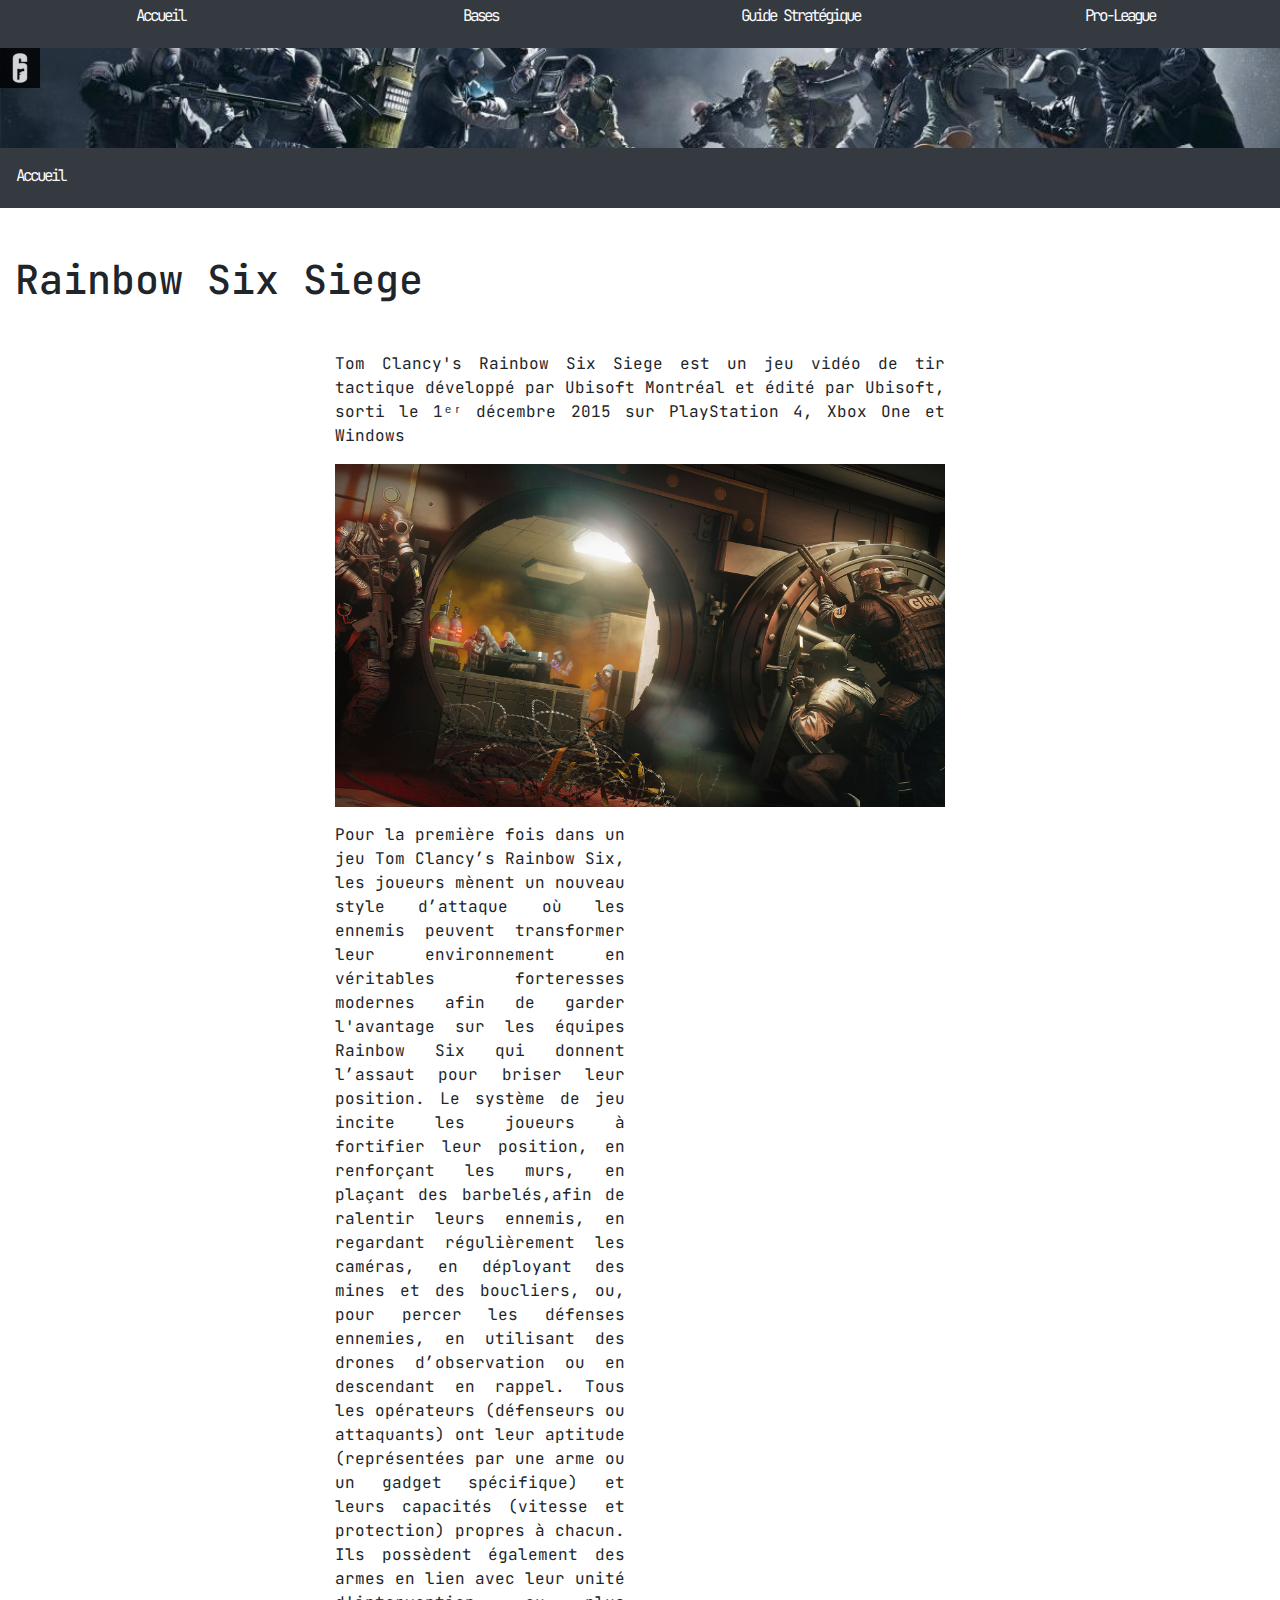
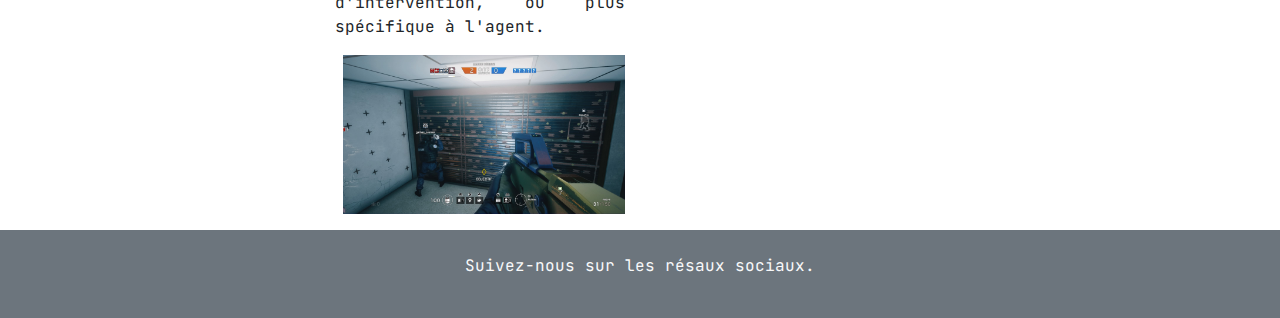
<file: index.html>
<!DOCTYPE html>
<html lang="fr">

<head>
    <meta charset="UTF-8">
    <meta name="viewport"
        content="width=device-width, initial-scale=1.0">
    <title>Rainbow Six Siège</title>
    <link rel="stylesheet"
    href="https://cdnjs.cloudflare.com/ajax/libs/font-awesome/5.15.1/css/all.min.css"
    integrity="sha512-+4zCK9k+qNFUR5X+cKL9EIR+ZOhtIloNl9GIKS57V1MyNsYpYcUrUeQc9vNfzsWfV28IaLL3i96P9sdNyeRssA=="
    crossorigin="anonymous" />
<link rel="stylesheet"
    href="css/bootstrap.css">
<link rel="stylesheet"
    href="css/style.css">
<link rel="preconnect"
    href="https://fonts.gstatic.com">
<link rel="preconnect"
    href="https://fonts.gstatic.com">
<link href="https://fonts.googleapis.com/css2?family=JetBrains+Mono:wght@200&display=swap"
    rel="stylesheet">


</head>

<body>
    <header class="bg-dark">

        <div class="tete">
            <a href="../index.html"> <img src="./img/logor6.png"
                    alt="logoR6"
                    id="logoR6"></a>
        </div>
        <nav class="container-fluid bg-dark  " id="testScroll">
            <ul class="row list-unstyled text-center">
                <li class="col py-1 "> <a href="#"
                        class="text-light"> Accueil</a></li>
                <li class="col py-1 "> <a href="./page/Bases.html"
                        class="text-light"> Bases</a></li>
                <li class="col py-1 "> <a href="./page/GuideStrateg.html"
                        class="text-light"> Guide Stratégique</a></li>
                <li class="col py-1 "> <a href="./page/ProLeague.html"
                        class="text-light"> Pro-League</a></li>
            </ul>
        </nav>
        <nav aria-label="breadcrumb" class="mt-3">
            <ul class="breadcrumb  bg-dark mb-0 pt-0">
                <li class="breadcrumb-item"> <a class="text-light pb-2"
                        href="./index.html"> Accueil </a></li>
            </ul>
        </nav>
    </header>

    <main>
        <div class="container-fluid">
            <div class="row">
                <h1 class="col-12 center my-5">Rainbow Six Siege</h1>
                <p class="col-12 col-sm-10 offset-sm-1 col-md-10 offset-md-1 col-lg-8 offset-lg-2 
                 col-xl-6 offset-xl-3 text-justify">
                    Tom Clancy's Rainbow Six Siege est un
                    jeu vidéo de tir tactique développé par
                    Ubisoft Montréal et édité par Ubisoft,
                    sorti le 1ᵉʳ décembre 2015 sur
                    PlayStation 4, Xbox One et Windows
                </p>
                <img src="./img/R6banktero.jpg"
                    class="col-12 col-sm-10 offset-sm-1 
                col-md-9 col-lg-4 offset-lg-2 col-xl-6 offset-xl-3 mb-3"
                    alt="Image Jeu">
            </div>
        </div>

        <div class="container-fluid">
            <div class="row align-items-center">
                <p class="col-12 col-sm-10 offset-sm-1 col-md-10 offset-md-1 col-lg-8 offset-lg-2 
           col-xl-3 offset-xl-3 text-justify">
                    Pour la première fois dans un jeu
                    Tom Clancy’s Rainbow Six, les joueurs
                    mènent un nouveau style d’attaque
                    où les ennemis peuvent transformer
                    leur environnement en véritables
                    forteresses modernes afin de garder
                    l'avantage sur les équipes Rainbow Six
                    qui donnent l’assaut pour briser leur
                    position. Le système de jeu incite les
                    joueurs à fortifier leur position, en
                    renforçant les murs, en plaçant des
                    barbelés,afin de ralentir leurs ennemis,
                    en regardant régulièrement les caméras,
                    en déployant des mines et des boucliers,
                    ou, pour percer les défenses ennemies,
                    en utilisant des drones d’observation ou
                    en descendant en rappel. Tous les
                    opérateurs (défenseurs ou attaquants)
                    ont leur aptitude (représentées par une
                    arme ou un gadget spécifique) et leurs
                    capacités (vitesse et protection) propres
                    à chacun. Ils possèdent également des
                    armes en lien avec leur
                    unité d'intervention, ou plus spécifique
                    à l'agent.</p>
            </div>
            <img src="./img/renforcementr6.jpg"
                class="col-12 col-sm-10 offset-sm-1 
            col-md-8 offset-md-2 col-lg-4 offset-lg-2 col-xl-3 offset-xl-3 mb-3"
                alt="renforcement">
        </div>



    </main>
    <footer class="bg-secondary text-light">
        <div class="container-fluid text-center p-4 ">
            <p>Suivez-nous sur les résaux sociaux.</p>
            <a href="https://www.facebook.com/Rainbow6France/?brand_redir=10345222756"><i class="fab fa-facebook-square fa-4x"></i></a>
            <a href="https://www.instagram.com/rainbowsix_fr/"><i class="fab fa-instagram fa-4x"></i></a>
            <a href="https://twitter.com/rainbow6fr"
                class="text-info"><i class="fab fa-twitter fa-4x"></i></a>
            <a href="https://www.youtube.com/RainbowSixFrance"
                class="text-danger"><i class="fab fa-youtube fa-4x"></i></a>
        </div>
    </footer>

    
    <script src="js/jquery-3.5.1.js"></script>
    <script src="js/bootstrap.js"></script>
</body>

</html>
</file>
<file: css/style.css>
/* test */

/* reset */
* { padding:0;
  margin: 0;
text-decoration:none;
list-style-type:none;}


/* En tete de page  */
* {font-family: 'JetBrains Mono', monospace;}

#testScroll{ position:fixed;
             top:0;
             z-index: 1;
}
body {margin-top: 48px;}
.tete {
    height: 100px;
    background-image: url("../img/headers.jpg");
    background-size: cover;
    background-position: center;
    background-repeat: no-repeat;
}

#logoR6 { width:40px;
    opacity:0.8;
    
  
  }

li {letter-spacing: -3px;}

/* page pro league */


.proleague {
  background-color:black;
  color:red;
  
}
.imageDeFond {
  background-color: rgb(239, 232, 232);
  background-image:url("../img/fondr6.jpg");
  background-repeat: repeat;
  background-size:cover;
 color: white;
  }
 
    



/* page bases  */
#basesAttaqueDef{ background-color: black;
  color:white;

}


#fondagent {
  color:black;
  background-color:white;
  background-image:url("../img/fondagent.jpg");
  background-repeat: repeat;
 background-size:cover;
 color:rgb(239, 232, 232);
 
  }
 
  
  #fondcartes{
    color:black;
    background-color:white;
    background-image:url(../img/fondbeton.jpg);
    background-repeat: repeat;
   background-size:cover;
   color:rgb(9, 8, 8);
   
    }

  #fondGameplan {
    color:black;
    background-color:white;
    background-image:url(../img/fondGameplan.png);
    background-repeat: repeat;
   background-size:cover;
   color:rgb(9, 8, 8);
   
    }

/* page guide strategique */
</file>
